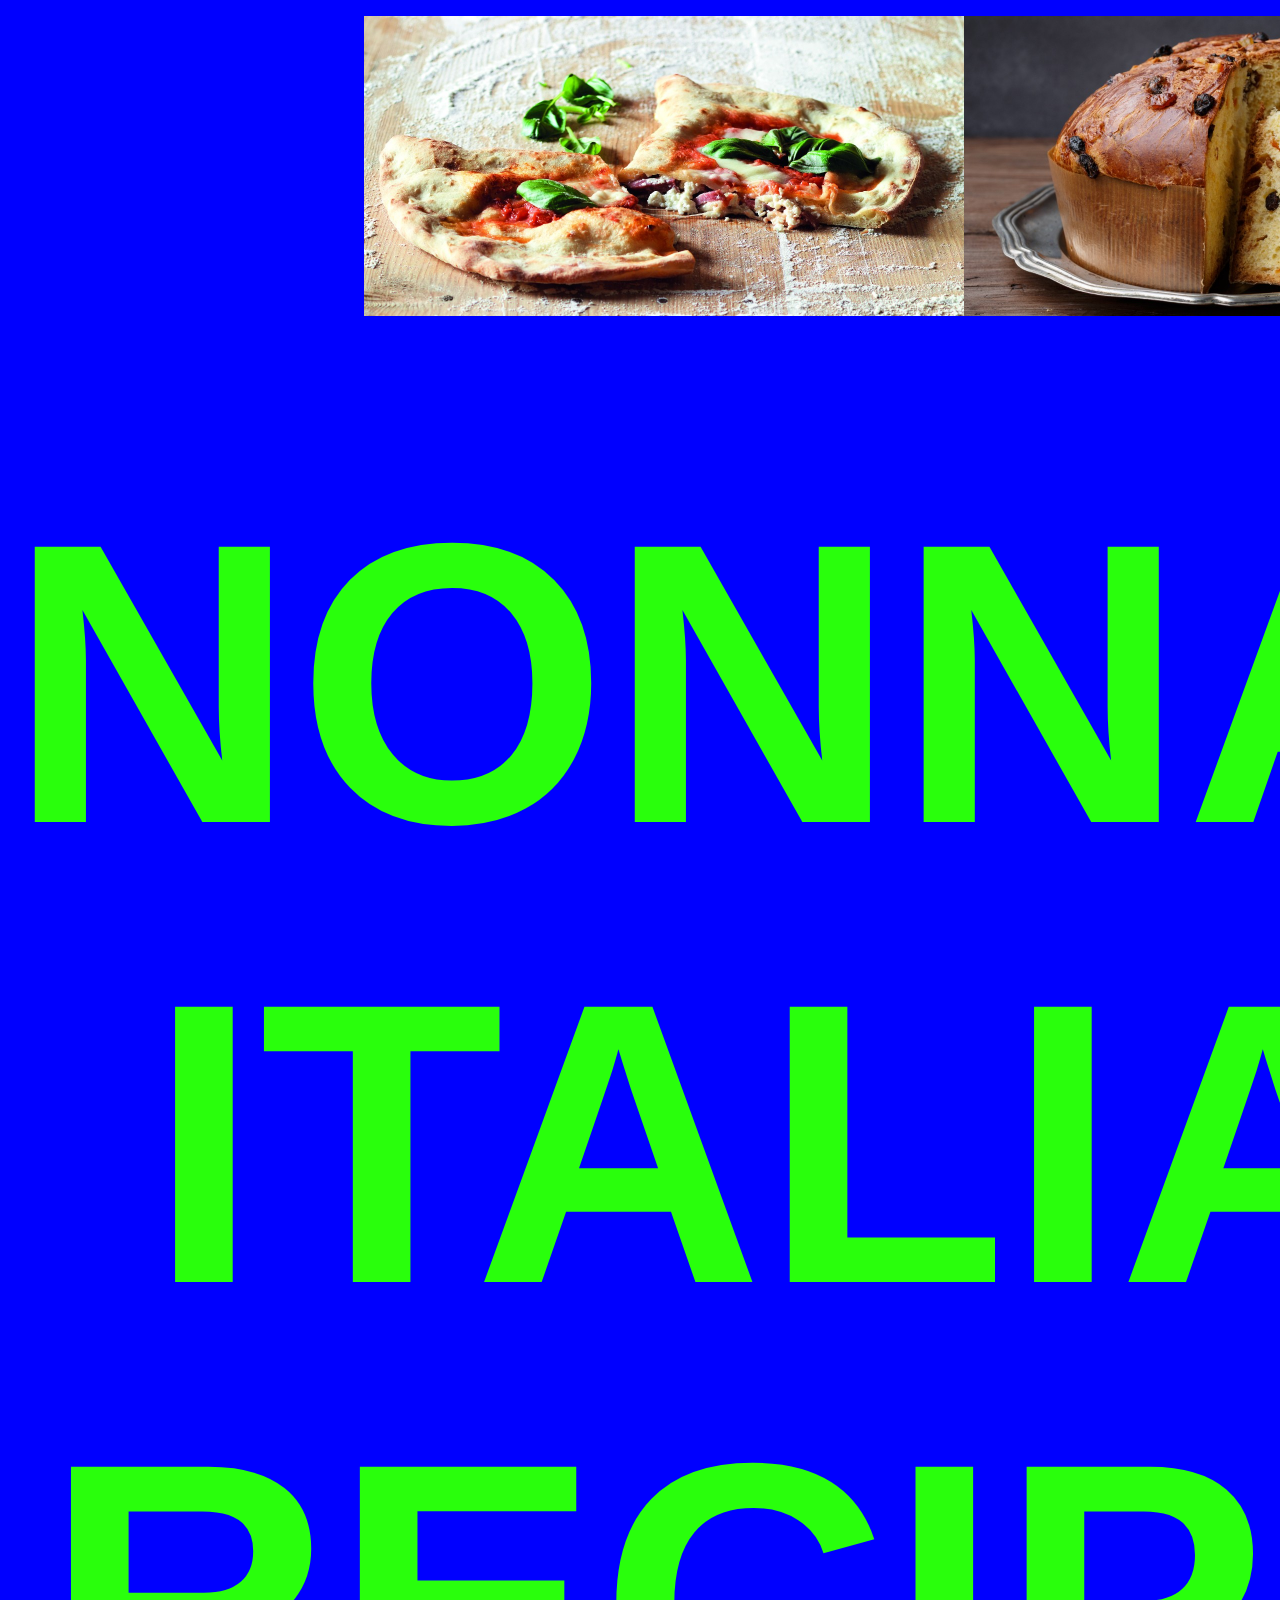
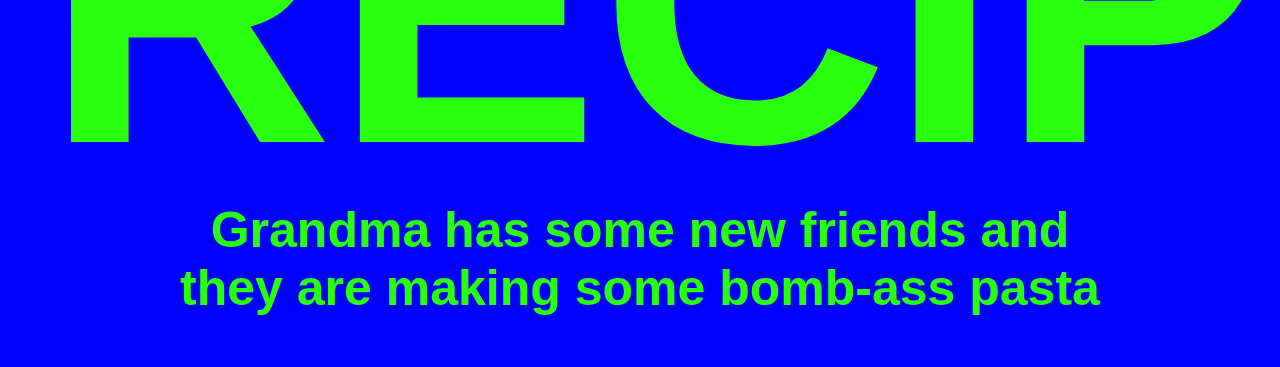
<file: index.html>
<!DOCTYPE html>
<html lang="en">
    <head>
        <link rel="stylesheet" href="recipes/styles.css">
        <meta charset="UTF-8">
        <title>NONNA'S ITALIAN RECIPES</title>
    </head>
    <body>
        <div class="cont">
         <ul>
            <span><li><a href="recipes/calzone.html"><img class="food" alt="calzone" src="recipes/thumb_4075_1200_670_0_0_auto.jpeg"></a></li></span>
            <span><li><a href="recipes/panettone.html"><img class="food" alt="panettone" src="recipes/thumb_4198_1200_670_0_0_auto.jpeg"></a></li></span>
            <span><li><a href="recipes/lasagna.html"><img class="food" alt="lasagne" src="recipes/thumb_4139_1200_670_0_0_auto.jpeg"></a></li></span>
          </ul>
        </div>
          <div class="title"><h1>NONNA'S ITALIAN RECIPES</h1></div>
          <div class="title"><h2>Grandma has some new friends and <br> they are making some bomb-ass pasta</h2></div>
    </body>
</html>
</file>
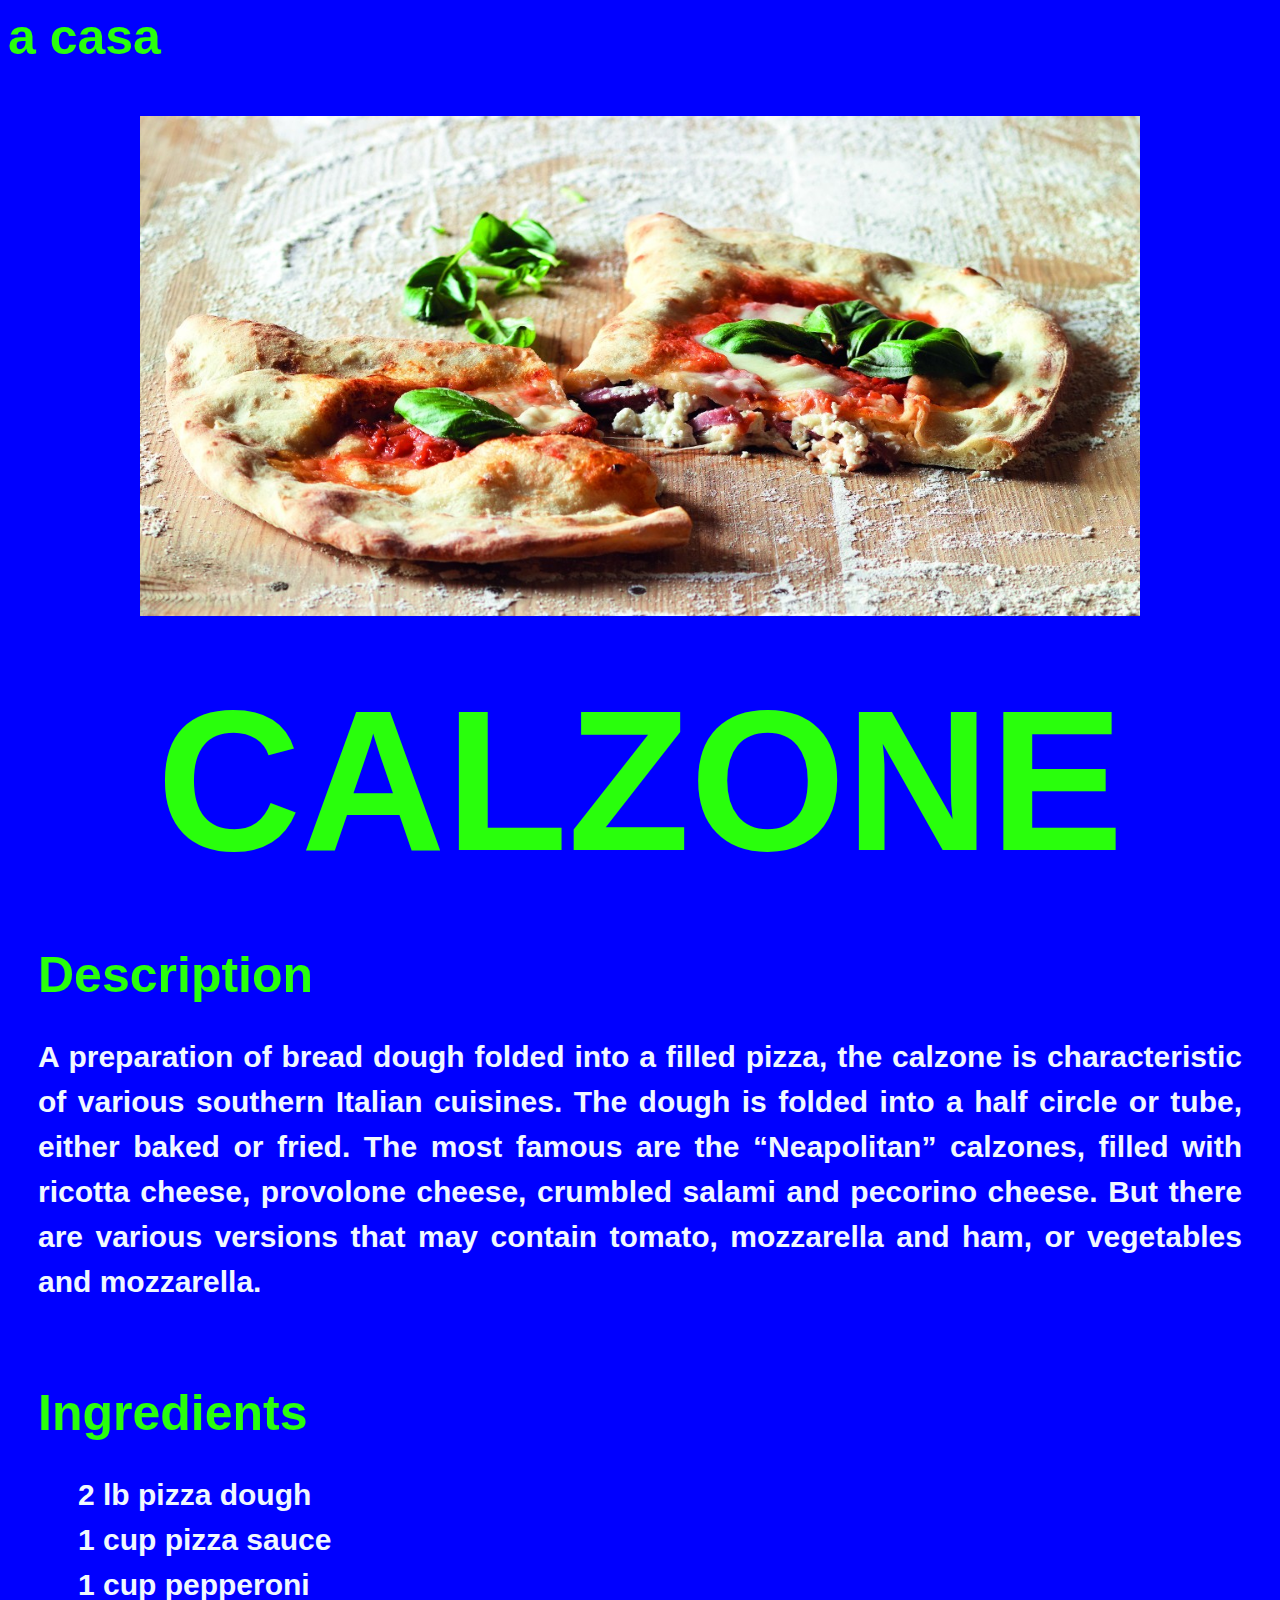
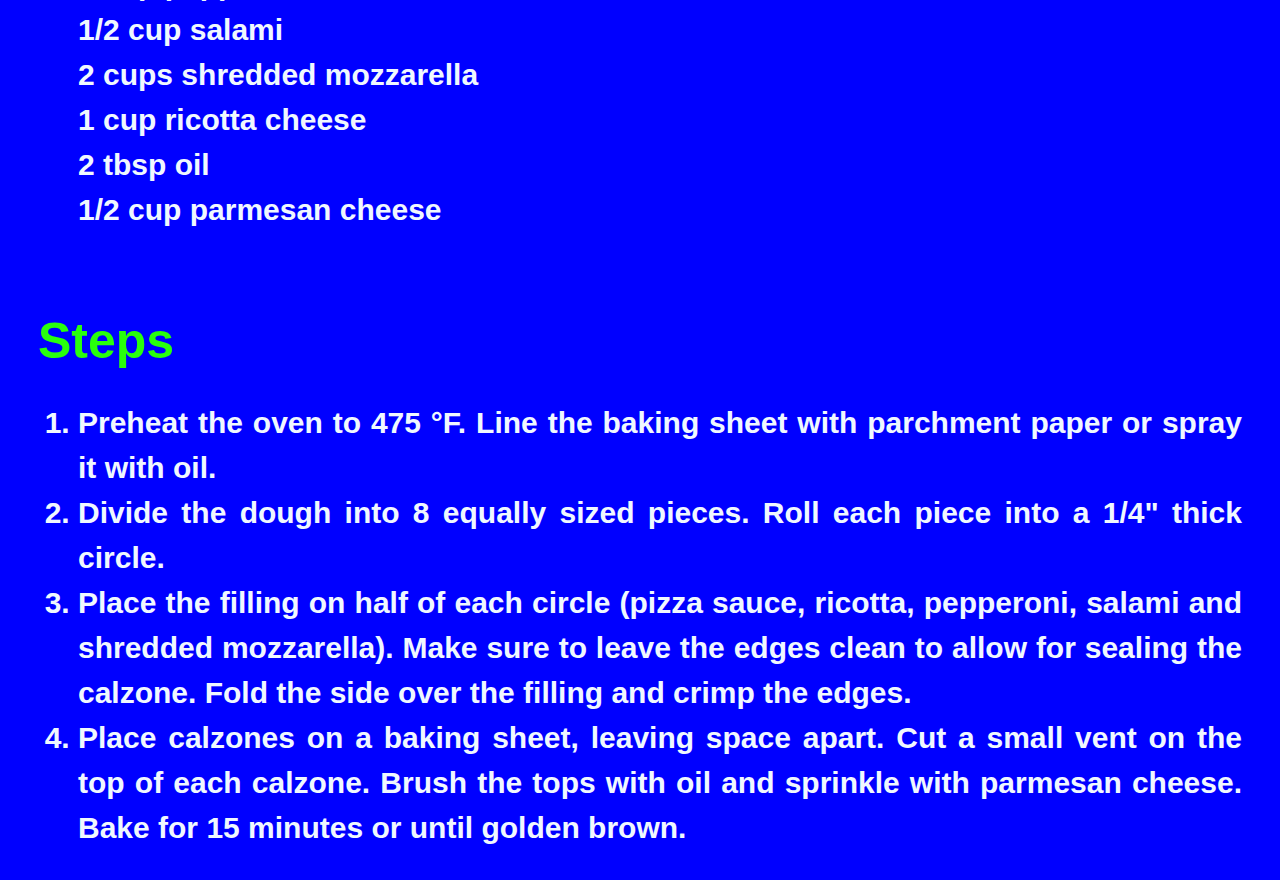
<file: recipes/calzone.html>
<!DOCTYPE html>
<html lang="en">
    <head>
        <meta charset="UTF-8">
        <link rel="stylesheet" href="styles1.css">
       
    </head>
    <header>
        <div><a href="index.html">a casa</a></div>
    </header>
    <body> 
          <img alt="calzone" src="thumb_4075_1200_670_0_0_auto.jpeg">      
          <h1>CALZONE</h1>
        <h2>Description</h2>
        <p>A preparation of bread dough folded into a filled pizza, the calzone is characteristic of various southern Italian cuisines. The dough is folded into a half circle or tube, either baked or fried. The most famous are the “Neapolitan” calzones, filled with ricotta cheese, provolone cheese, crumbled salami and pecorino cheese. But there are various versions that may contain tomato, mozzarella and ham, or vegetables and mozzarella.</p>
         <h2>Ingredients</h2>
        <ul>
            <li>2 lb pizza dough</li>
            <li>1 cup pizza sauce</li>
            <li>1 cup pepperoni</li>
            <li>1/2 cup salami</li>
            <li>2 cups shredded mozzarella</li>
            <li>1 cup ricotta cheese</li>
            <li>2 tbsp oil</li>
            <li>1/2 cup parmesan cheese</li>
        </ul>
        <h2>Steps</h2>
        <ol>
          <li>Preheat the oven to 475 °F. Line the baking sheet with parchment paper or spray it with oil.</li> 
          <li>Divide the dough into 8 equally sized pieces. Roll each piece into a 1/4" thick circle.</li>
          <li>Place the filling on half of each circle (pizza sauce, ricotta, pepperoni, salami and shredded mozzarella). Make sure to leave the edges clean to allow for sealing the calzone. Fold the side over the filling and crimp the edges.</li>
          <li>Place calzones on a baking sheet, leaving space apart. Cut a small vent on the top of each calzone. Brush the tops with oil and sprinkle with parmesan cheese. Bake for 15 minutes or until golden brown.</li>
        </ol>
    </body>
</html>
</file>
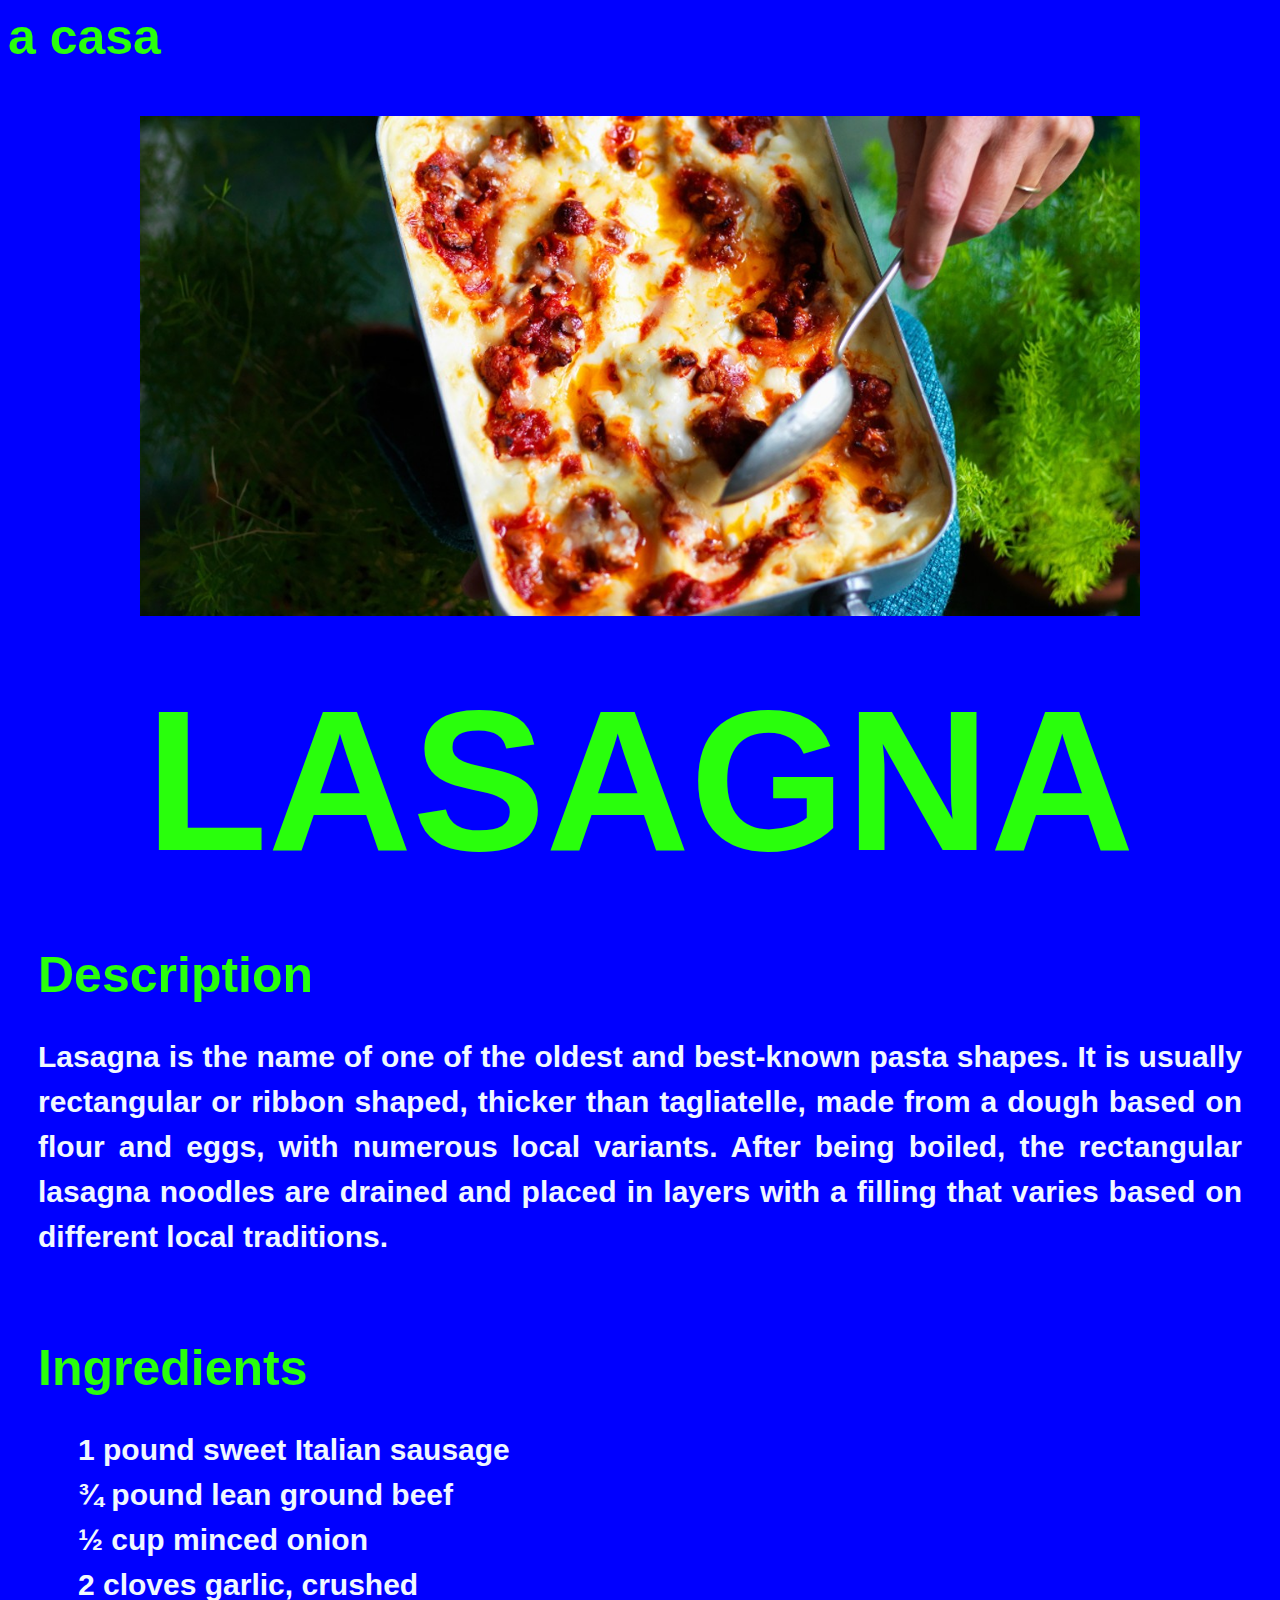
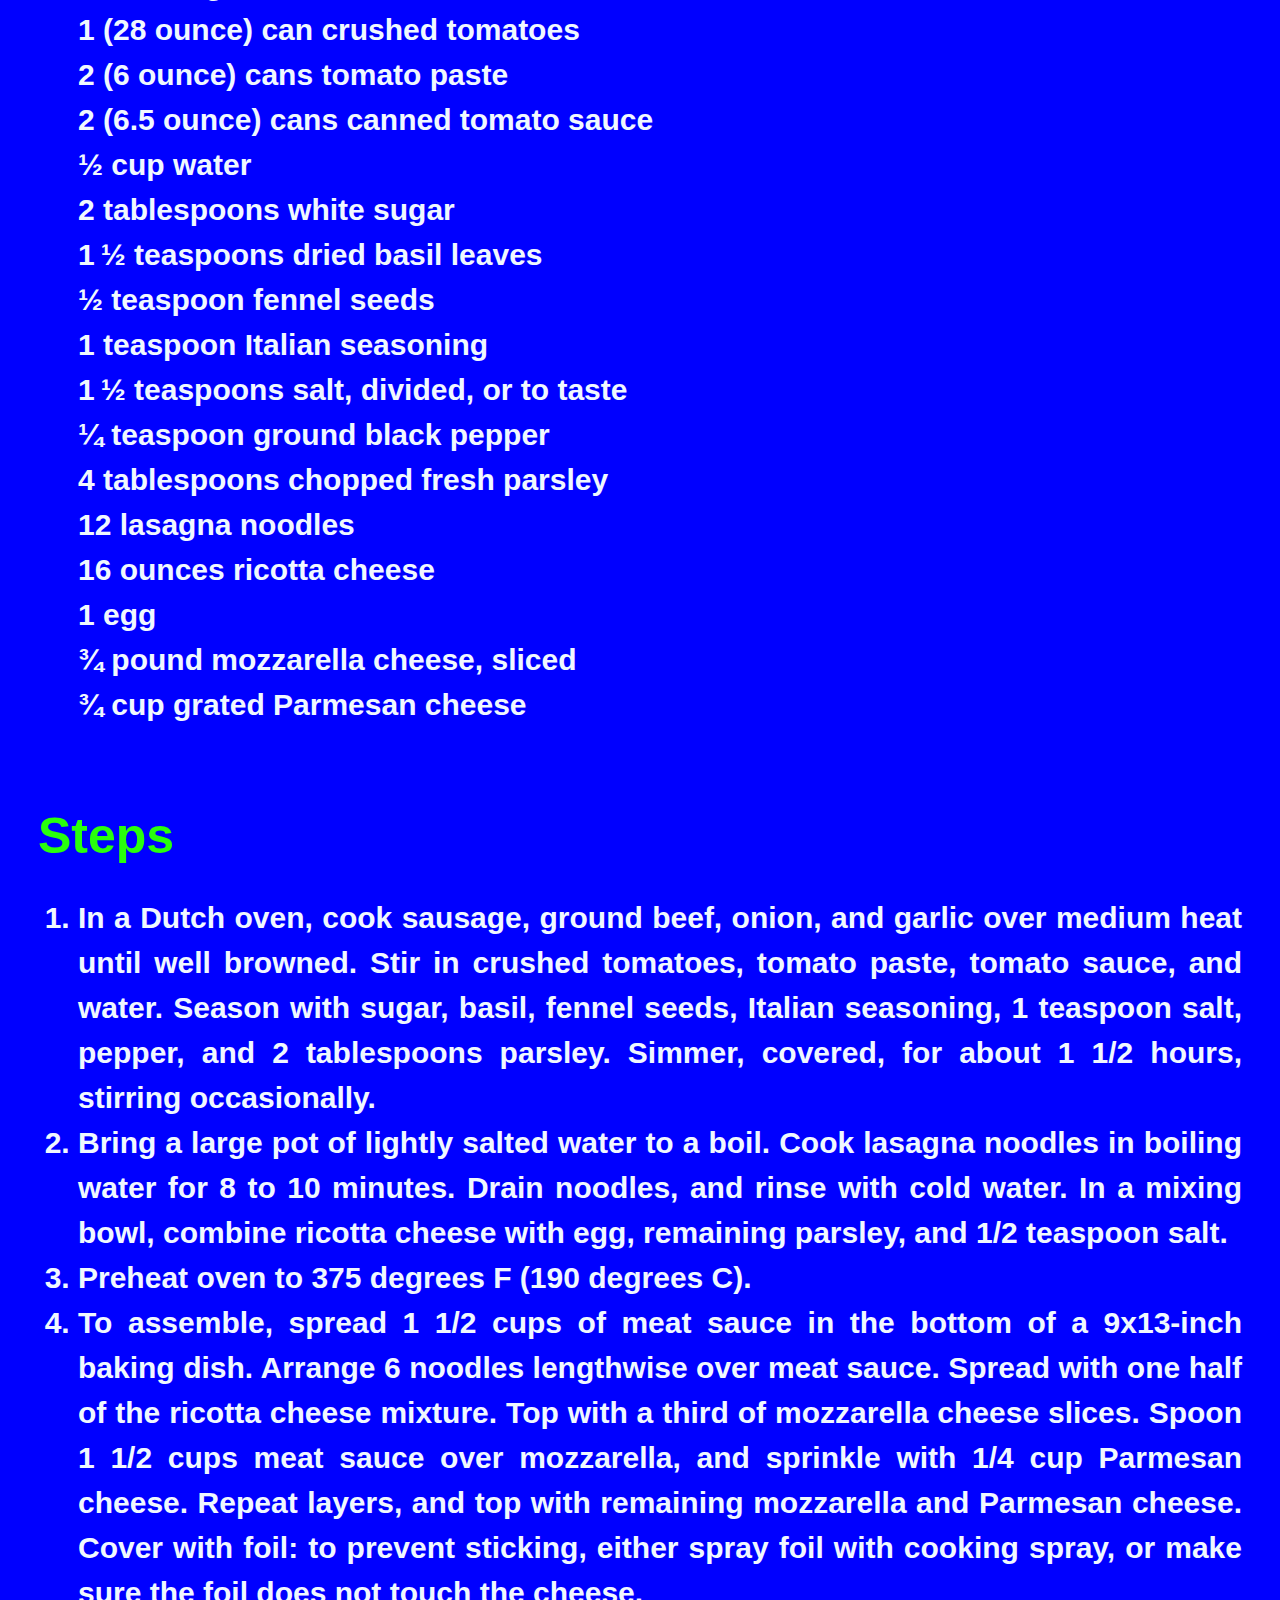
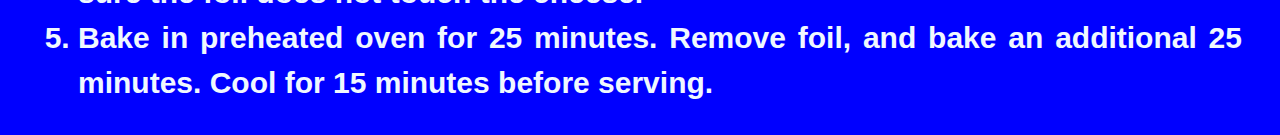
<file: recipes/lasagna.html>
<!DOCTYPE html>
<html lang="en">
    <head>
        <meta charset="UTF-8">
        <link rel="stylesheet" href="styles1.css">
    </head>
    <header>
        <div><a href="index.html">a casa</a></div>
    </header>
    <body>
        <img alt="lasagne" src="thumb_4139_1200_670_0_0_auto.jpeg">
        <h1>LASAGNA</h1>
        <h2>Description</h2>
        <p>Lasagna is the name of one of the oldest and best-known pasta shapes. It is usually rectangular or ribbon shaped, thicker than tagliatelle, made from a dough based on flour and eggs, with numerous local variants. After being boiled, the rectangular lasagna noodles are drained and placed in layers with a filling that varies based on different local traditions.</p>
         <h2>Ingredients</h2>
        <ul>
            <li>1 pound sweet Italian sausage</li>
            <li>¾ pound lean ground beef</li>
            <li>½ cup minced onion</li>
            <li>2 cloves garlic, crushed</li>
            <li>1 (28 ounce) can crushed tomatoes</li>
            <li>2 (6 ounce) cans tomato paste</li>
            <li>2 (6.5 ounce) cans canned tomato sauce</li>
            <li>½ cup water</li>
            <li>2 tablespoons white sugar</li>
            <li>1 ½ teaspoons dried basil leaves</li>
            <li>½ teaspoon fennel seeds</li>
            <li>1 teaspoon Italian seasoning</li>
            <li>1 ½ teaspoons salt, divided, or to taste</li>
            <li>¼ teaspoon ground black pepper</li>
            <li>4 tablespoons chopped fresh parsley</li>
            <li>12 lasagna noodles</li>
            <li>16 ounces ricotta cheese</li>
            <li>1 egg</li>
            <li>¾ pound mozzarella cheese, sliced</li>
            <li>¾ cup grated Parmesan cheese</li>
        </ul>
        <h2>Steps</h2>
        <ol>
            <li>In a Dutch oven, cook sausage, ground beef, onion, and garlic over medium heat until well browned. Stir in crushed tomatoes, tomato paste, tomato sauce, and water. Season with sugar, basil, fennel seeds, Italian seasoning, 1 teaspoon salt, pepper, and 2 tablespoons parsley. Simmer, covered, for about 1 1/2 hours, stirring occasionally.</li>
            <li>Bring a large pot of lightly salted water to a boil. Cook lasagna noodles in boiling water for 8 to 10 minutes. Drain noodles, and rinse with cold water. In a mixing bowl, combine ricotta cheese with egg, remaining parsley, and 1/2 teaspoon salt.</li>
            <li>Preheat oven to 375 degrees F (190 degrees C).</li>
            <li>To assemble, spread 1 1/2 cups of meat sauce in the bottom of a 9x13-inch baking dish. Arrange 6 noodles lengthwise over meat sauce. Spread with one half of the ricotta cheese mixture. Top with a third of mozzarella cheese slices. Spoon 1 1/2 cups meat sauce over mozzarella, and sprinkle with 1/4 cup Parmesan cheese. Repeat layers, and top with remaining mozzarella and Parmesan cheese. Cover with foil: to prevent sticking, either spray foil with cooking spray, or make sure the foil does not touch the cheese.</li>
            <li>Bake in preheated oven for 25 minutes. Remove foil, and bake an additional 25 minutes. Cool for 15 minutes before serving.</li>
        </ol>
    </body>
</html>
</file>
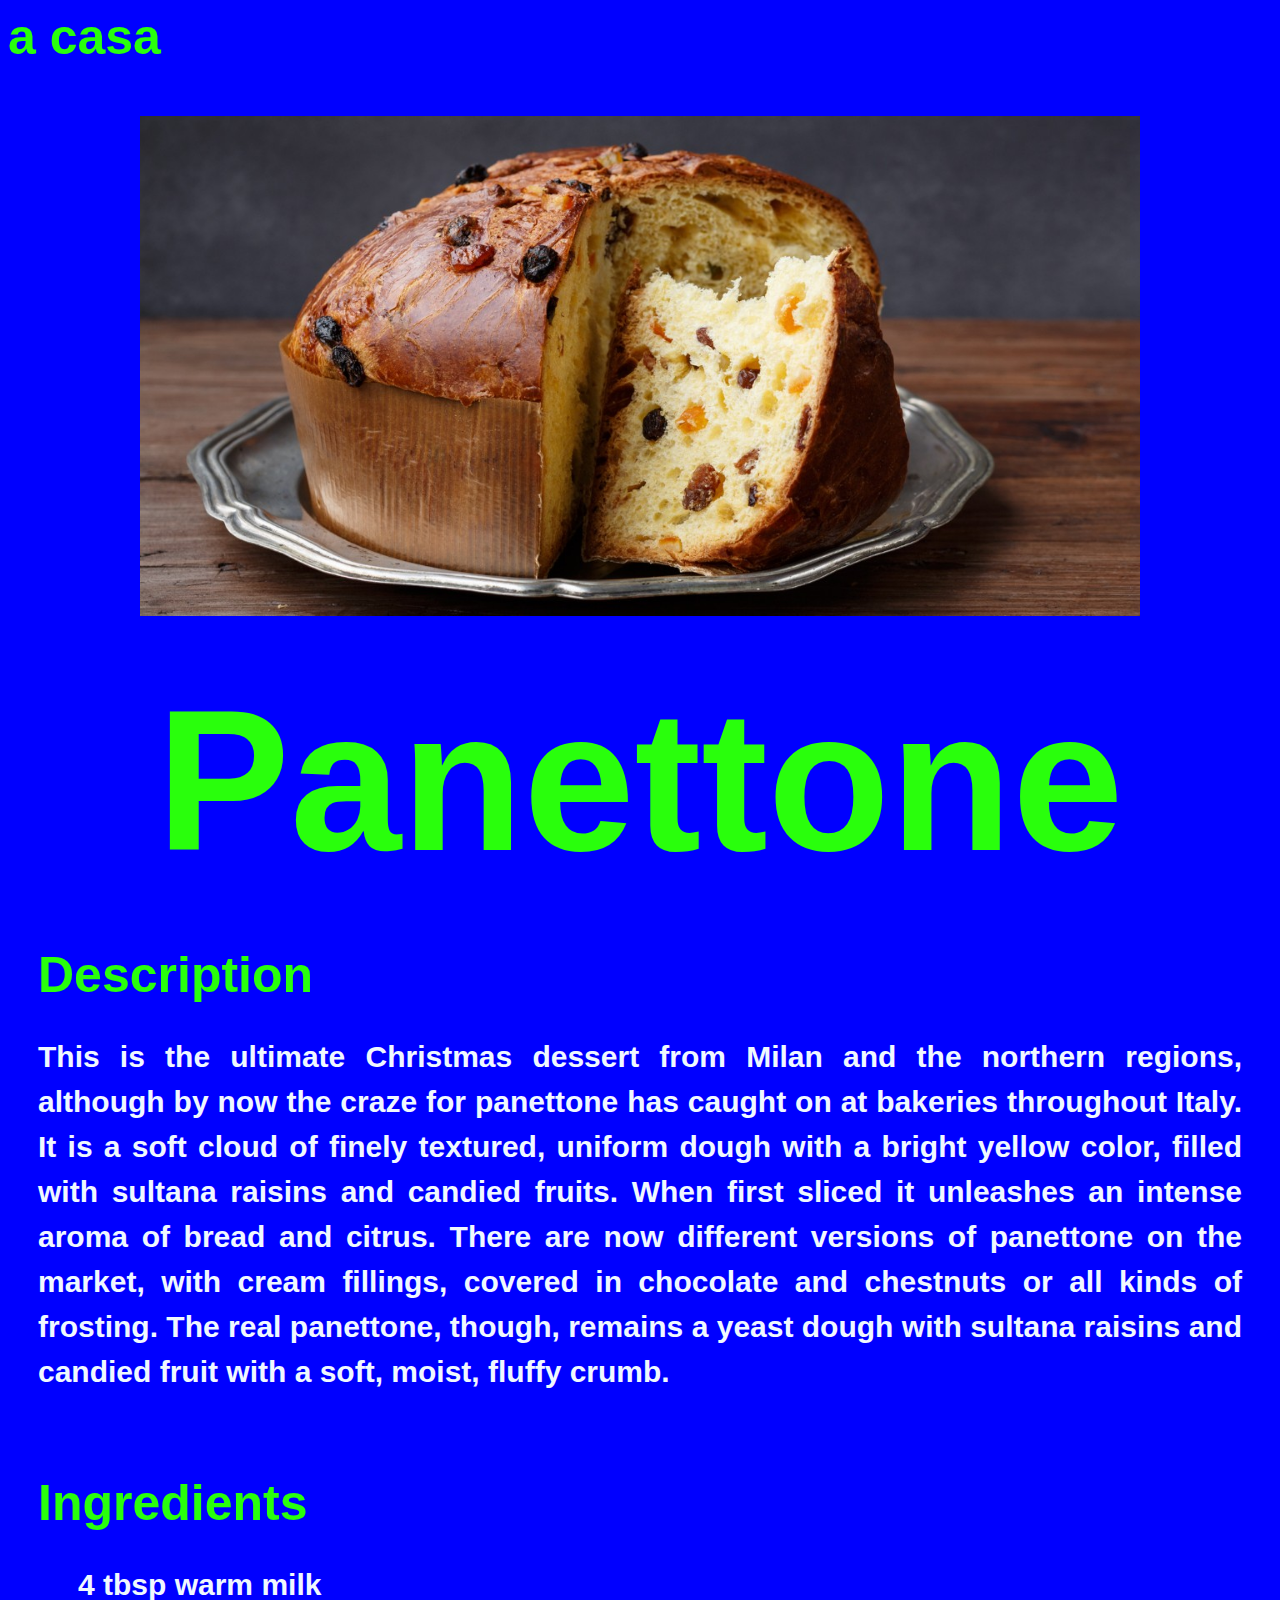
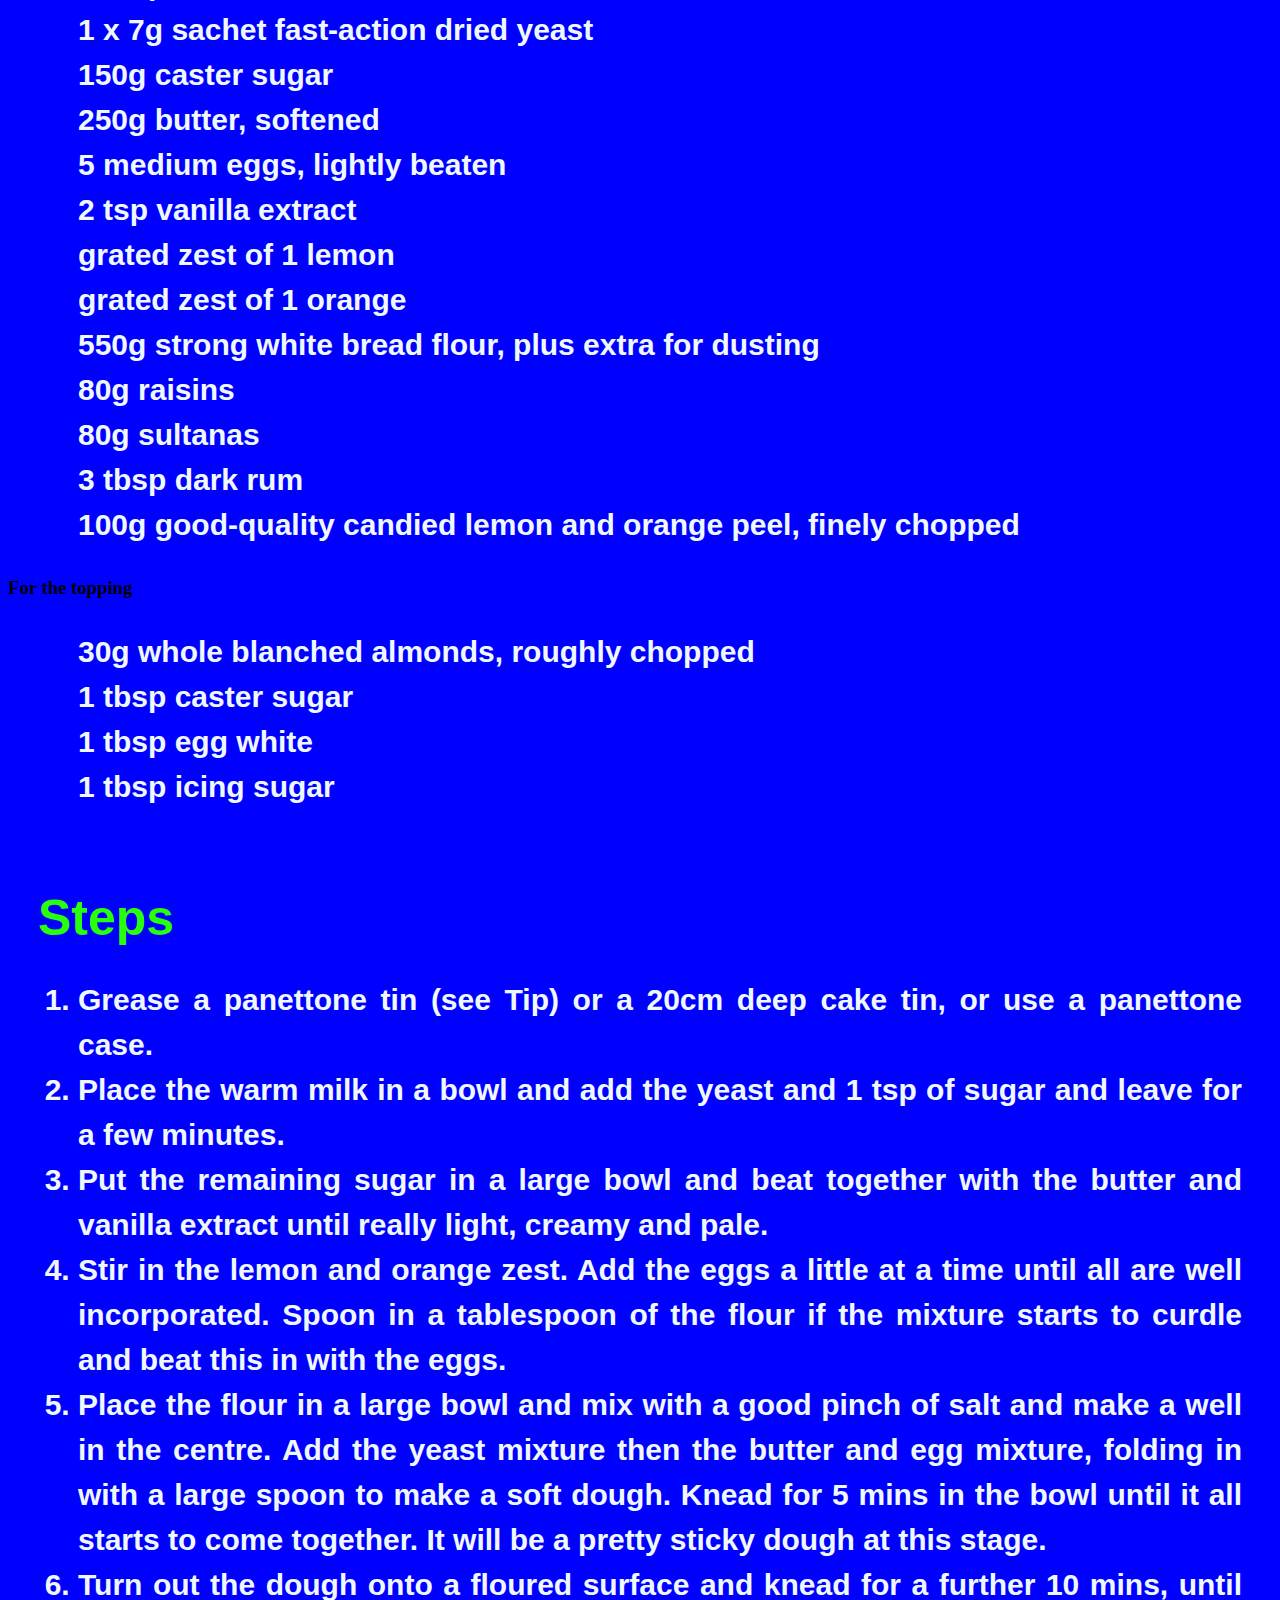
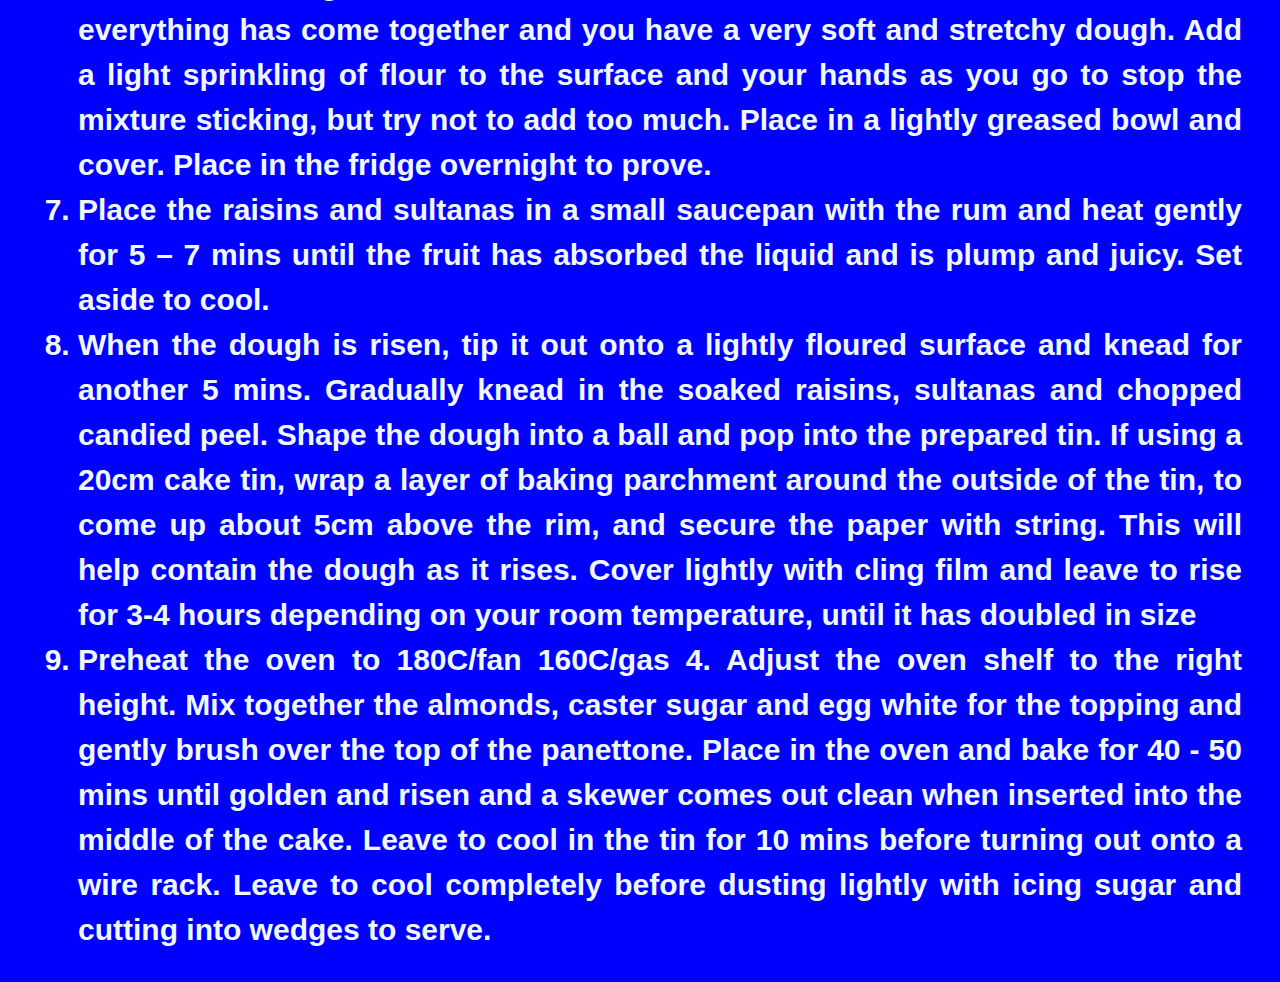
<file: recipes/panettone.html>
<!DOCTYPE html>
<html lang="en">
    <head>
        <meta charset="UTF-8">
        <link rel="stylesheet" href="styles1.css">
    </head>
    <header>
        <div><a href="index.html">a casa</a></div>
    </header>
    <body>
        <img alt="panettone" src="thumb_4198_1200_670_0_0_auto.jpeg">
        <h1>Panettone</h1>
        <h2>Description</h2>
            <p>This is the ultimate Christmas dessert from Milan and the northern regions, although by now the craze for panettone has caught on at bakeries throughout Italy. It is a soft cloud of finely textured, uniform dough with a bright yellow color, filled with sultana raisins and candied fruits. When first sliced it unleashes an intense aroma of bread and citrus. There are now different versions of panettone on the market, with cream fillings, covered in chocolate and chestnuts or all kinds of frosting. The real panettone, though, remains a yeast dough with sultana raisins and candied fruit with a soft, moist, fluffy crumb.</p>
        <h2>Ingredients</h2>
        <ul>
            <li>4 tbsp warm milk</li>
            <li>1 x 7g sachet fast-action dried yeast</li>
            <li>150g caster sugar</li>
            <li>250g butter, softened</li>
            <li>5 medium eggs, lightly beaten</li>
            <li>2 tsp vanilla extract</li>
            <li>grated zest of 1 lemon</li>
            <li>grated zest of 1 orange</li>
            <li>550g strong white bread flour, plus extra for dusting</li>
            <li>80g raisins</li>
            <li>80g sultanas</li>
            <li>3 tbsp dark rum</li>
            <li>100g good-quality candied lemon and orange peel, finely chopped</li>
            </ul>
        <h3>For the topping</h3>
        <ul>
            <li>30g whole blanched almonds, roughly chopped</li>
            <li>1 tbsp caster sugar</li>
            <li>1 tbsp egg white</li>
            <li>1 tbsp icing sugar</li>
        </ul>
        <h2>Steps</h2>
        <ol>
            <li>Grease a panettone tin (see Tip) or a 20cm deep cake tin, or use a panettone case.</li>
            <li>Place the warm milk in a bowl and add the yeast and 1 tsp of sugar and leave for a few minutes.</li>
            <li>Put the remaining sugar in a large bowl and beat together with the butter and vanilla extract until really light, creamy and pale.</li>
            <li>Stir in the lemon and orange zest. Add the eggs a little at a time until all are well incorporated. Spoon in a tablespoon of the flour if the mixture starts to curdle and beat this in with the eggs.</li>
            <li>Place the flour in a large bowl and mix with a good pinch of salt and make a well in the centre. Add the yeast mixture then the butter and egg mixture, folding in with a large spoon to make a soft dough. Knead for 5 mins in the bowl until it all starts to come together. It will be a pretty sticky dough at this stage.</li>
            <li>Turn out the dough onto a floured surface and knead for a further 10 mins, until everything has come together and you have a very soft and stretchy dough. Add a light sprinkling of flour to the surface and your hands as you go to stop the mixture sticking, but try not to add too much. Place in a lightly greased bowl and cover. Place in the fridge overnight to prove.</li>
            <li>Place the raisins and sultanas in a small saucepan with the rum and heat gently for 5 – 7 mins until the fruit has absorbed the liquid and is plump and juicy. Set aside to cool.</li>
            <li>When the dough is risen, tip it out onto a lightly floured surface and knead for another 5 mins. Gradually knead in the soaked raisins, sultanas and chopped candied peel. Shape the dough into a ball and pop into the prepared tin. If using a 20cm cake tin, wrap a layer of baking parchment around the outside of the tin, to come up about 5cm above the rim, and secure the paper with string. This will help contain the dough as it rises. Cover lightly with cling film and leave to rise for 3-4 hours depending on your room temperature, until it has doubled in size</li>
            <li>Preheat the oven to 180C/fan 160C/gas 4. Adjust the oven shelf to the right height. Mix together the almonds, caster sugar and egg white for the topping and gently brush over the top of the panettone. Place in the oven and bake for 40 - 50 mins until golden and risen and a skewer comes out clean when inserted into the middle of the cake. Leave to cool in the tin for 10 mins before turning out onto a wire rack. Leave to cool completely before dusting lightly with icing sugar and cutting into wedges to serve.</li>
        </ol>
    </body>
</html>
</file>
<file: recipes/styles.css>
body {
    background-color:blue;
}

h1 {
    color: #29ff0c;
    font-family: Arial, Helvetica, sans-serif;
    font-size: 400px;
    display: inline-flex;
    text-align: center;
    font-weight: bold;
    padding-top: 50px;
    margin-bottom: -1px;
}

h2{
    color: #29ff0c;
    font-family: Arial, Helvetica, sans-serif;
    font-size: 50px;
    display: inline-flex;
    text-align: center;
    font-weight: bold;
    margin-top: -900px;
    white-space: nowrap;
}
.title {
    text-align: center;
    
}

.cont {
    display: block;
    margin-left: auto;
    margin-right: auto;
    width: 50%;
    margin-bottom: -200px;
}

img {
     /* Or use width: 50%; */
    height: 300px;
}


ul {
    list-style: none;
}

ul {
    display: flex;
}

img:hover {
    /* Start the shake animation and make the animation last for 0.5 seconds */
    animation: shake 0.5s;
  
    /* When the animation is finished, start again */
    animation-iteration-count: infinite;
    /*opacity: 50%;*/
    filter: saturate(1000%)
  }
  
  @keyframes shake {
    0% { transform: translate(1px, 1px) rotate(0deg); }
    10% { transform: translate(-1px, -2px) rotate(-1deg); }
    20% { transform: translate(-3px, 0px) rotate(1deg); }
    30% { transform: translate(3px, 2px) rotate(0deg); }
    40% { transform: translate(1px, -1px) rotate(1deg); }
    50% { transform: translate(-1px, 2px) rotate(-1deg); }
    60% { transform: translate(-3px, 1px) rotate(0deg); }
    70% { transform: translate(3px, 1px) rotate(-1deg); }
    80% { transform: translate(-1px, -1px) rotate(1deg); }
    90% { transform: translate(1px, 2px) rotate(0deg); }
    100% { transform: translate(1px, -2px) rotate(-1deg); }
  }
</file>
<file: recipes/styles1.css>
body {
    background-color:blue;
}

h1 {
    color: #29ff0c;
    font-family: Arial, Helvetica, sans-serif;
    font-size: 200px;
    text-align: center;
    margin: auto;
    font-weight: bold;
}

h2{
    color: #29ff0c;
    font-family: Arial, Helvetica, sans-serif;
    font-size: 50px;
    display: inline-flex;
    text-align: center;
    margin: auto;
    font-weight: bold;
    padding-top: 50px;
    margin-left: 30px;
}

p, ul, ol {
    font-family: Arial, Helvetica, sans-serif;
    color: aliceblue;
    font-size: 30px;
    text-align: justify;
    margin-left: 30px;
    margin-right: 30px;
    font-weight: bold;
    line-height: 1.5;
}

img {
    width: 1000px;
    padding: auto;
    margin: 50px;
    display: block;
    margin-left: auto;
    margin-right: auto;
    
}


ul {
    list-style: none;
}

a {
    color: #29ff0c;
    font-family: Arial, Helvetica, sans-serif;
    font-size: 50px;
    text-decoration: none; 
    font-weight: bolder;
}

a:visited { 
    text-decoration: none; 
    color: orange; 
   }

div:hover {
    /* Start the shake animation and make the animation last for 0.5 seconds */
    animation: shake 0.5s;
    /* When the animation is finished, start again */
    animation-iteration-count: infinite;
    /*opacity: 50%;*/
    filter: saturate(4000%)
  }
  
  @keyframes shake {
    0% { transform: translate(1px, 1px) rotate(0deg); }
    10% { transform: translate(-1px, -2px) rotate(-1deg); }
    20% { transform: translate(-3px, 0px) rotate(1deg); }
    30% { transform: translate(3px, 2px) rotate(0deg); }
    40% { transform: translate(1px, -1px) rotate(1deg); }
    50% { transform: translate(-1px, 2px) rotate(-1deg); }
    60% { transform: translate(-3px, 1px) rotate(0deg); }
    70% { transform: translate(3px, 1px) rotate(-1deg); }
    80% { transform: translate(-1px, -1px) rotate(1deg); }
    90% { transform: translate(1px, 2px) rotate(0deg); }
    100% { transform: translate(1px, -2px) rotate(-1deg); }
  }
</file>
